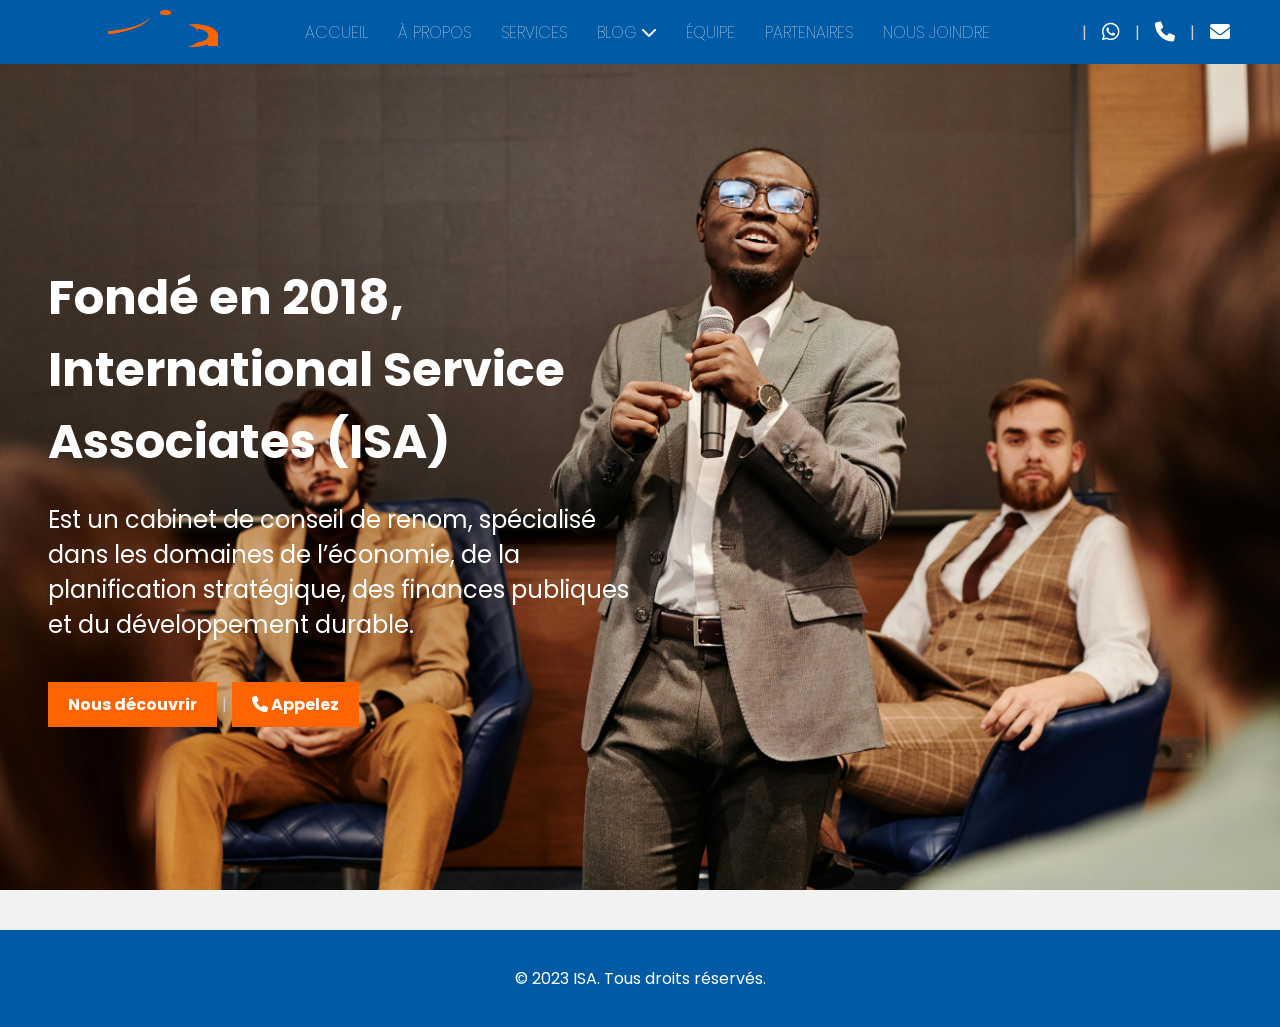
<file: projet/index.html>
<!DOCTYPE html>
<html lang="fr">
<head>
    <meta charset="UTF-8">
    <meta name="viewport" content="width=device-width, initial-scale=1.0">
    <title>Accueil - ISA</title>
    <link rel="stylesheet" href="styles.css">
    <link rel="stylesheet" href="https://cdnjs.cloudflare.com/ajax/libs/font-awesome/6.0.0-beta3/css/all.min.css">
    <link href="https://fonts.googleapis.com/css2?family=Poppins:wght@100;400;700&display=swap" rel="stylesheet">
</head>
<body>
    <header>
        <nav>
            <div class="logo">
                <a href="index.html"><img src="images/logo.png" alt="Logo ISA" width="178" height="37"></a>
            </div>
            <div class="menu-toggle" id="mobile-menu">
                <span></span>
                <span></span>
                <span></span>
            </div>
            <ul class="nav-list">
                <li><a href="index.html">Accueil</a></li>
                <li><a href="about.html">À Propos</a></li>
                <li><a href="services.html">Services</a></li>
                <li class="dropdown">
                    <a href="#">Blog <i class="fas fa-chevron-down"></i></a>
                    <ul class="dropdown-menu">
                        <li><a href="#">Les Articles</a></li>
                    </ul>
                </li>
                <li><a href="team.html">Équipe</a></li>
                <li><a href="partners.html">Partenaires</a></li>
                <li><a href="contact.html">Nous Joindre</a></li>
            </ul>
            <div class="nav-icons">
                <span class="separator">|</span>
                <a href="https://wa.me/+221765888687"><i class="fab fa-whatsapp"></i></a>
                <span class="separator">|</span>
                <a href="tel:+221338259886"><i class="fas fa-phone"></i></a>
                <span class="separator">|</span>
                <a href="mailto:isacab.services@gmail.com"><i class="fas fa-envelope"></i></a>
            </div>
        </nav>
    </header>

    <section class="parallax">
        <div class="slides">
            <div class="slide active" style="background-image: url('images/slide1.jpg');">
                <div class="slide-content">
                    <h1>Fondé en 2018,<br>International Service Associates (ISA)</h1>
                    <h3>Est un cabinet de conseil de renom, spécialisé dans les domaines de l’économie, de la planification stratégique, des finances publiques et du développement durable.</h3>
                    <div class="buttons">
                        <a href="services.html" class="btn">Nous découvrir</a>
                        <span class="separator">|</span>
                        <a href="tel:+221765888687" class="btn"><i class="fas fa-phone"></i> Appelez</a>
                    </div>
                </div>
            </div>
            <div class="slide" style="background-image: url('images/slide2.jpg');">
                <div class="slide-content">
                    <h1>Fondé en 2018,<br>International Service Associates (ISA)</h1>
                    <h3>Notre mission est d’accompagner ces nations dans l’amélioration de leur performance économique et dans la réalisation de leurs objectifs de développement durable, en proposant des solutions innovantes et adaptées à leurs contextes spécifiques.</h3>
                    <div class="buttons">
                        <a href="services.html" class="btn">Nous découvrir</a>
                        <span class="separator">|</span>
                        <a href="tel:+221765888687" class="btn"><i class="fas fa-phone"></i> Appelez</a>
                    </div>
                </div>
            </div>
            <div class="slide" style="background-image: url('images/slide3.jpg');">
                <div class="slide-content">
                    <h1>Fondé en 2018,<br>International Service Associates (ISA)</h1>
                    <h3>Notre équipe combine une solide expérience académique et professionnelle, avec une connaissance approfondie des enjeux des pays en développement.</h3>
                    <div class="buttons">
                        <a href="services.html" class="btn">Nous découvrir</a>
                        <span class="separator">|</span>
                        <a href="tel:+221765888687" class="btn"><i class="fas fa-phone"></i> Appelez</a>
                    </div>
                </div>
            </div>
        </div>
    </section>

    <footer>
        <p>&copy; 2023 ISA. Tous droits réservés.</p>
    </footer>

    <script src="scripts.js"></script>
</body>
</html>
</file>
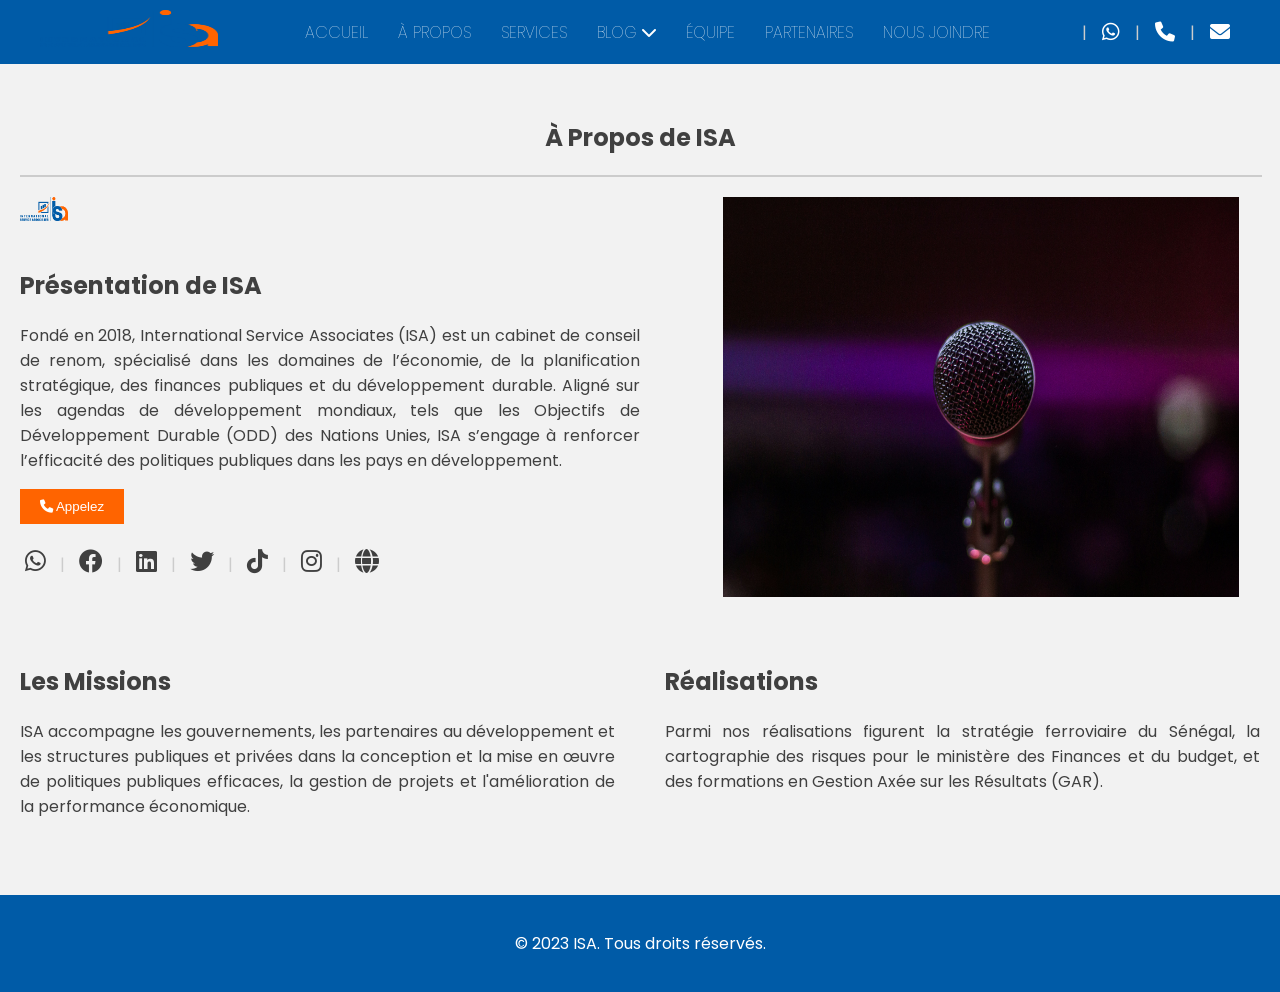
<file: projet/about.html>
<!DOCTYPE html>
<html lang="fr">
<head>
    <meta charset="UTF-8">
    <meta name="viewport" content="width=device-width, initial-scale=1.0">
    <title>À Propos - ISA</title>
    <link rel="stylesheet" href="styles.css">
    <link rel="stylesheet" href="https://cdnjs.cloudflare.com/ajax/libs/font-awesome/6.0.0-beta3/css/all.min.css">
    <link href="https://fonts.googleapis.com/css2?family=Poppins:wght@100;400;700&display=swap" rel="stylesheet">
</head>
<body>
    <!-- Header avec menu fixe -->
    <header>
        <nav>
            <!-- Logo -->
            <div class="logo">
                <a href="index.html"><img src="images/logo.png" alt="Logo ISA" width="178" height="37"></a>
            </div>

            <!-- Menu Hamburger pour mobile -->
            <div class="menu-toggle" id="mobile-menu">
                <span></span>
                <span></span>
                <span></span>
            </div>

            <!-- Menu principal -->
            <ul class="nav-list">
                <li><a href="index.html">Accueil</a></li>
                <li><a href="about.html">À Propos</a></li>
                <li><a href="services.html">Services</a></li>
                <li class="dropdown">
                    <a href="#">Blog <i class="fas fa-chevron-down"></i></a>
                    <ul class="dropdown-menu">
                        <li><a href="#">Les Articles</a></li>
                    </ul>
                </li>
                <li><a href="team.html">Équipe</a></li>
                <li><a href="partners.html">Partenaires</a></li>
                <li><a href="contact.html">Nous Joindre</a></li>
            </ul>

            <!-- Icônes de contact -->
            <div class="nav-icons">
                <span class="separator">|</span>
                <a href="https://wa.me/+221765888687" target="_blank"><i class="fab fa-whatsapp"></i></a>
                <span class="separator">|</span>
                <a href="tel:+221338259886"><i class="fas fa-phone"></i></a>
                <span class="separator">|</span>
                <a href="mailto:isacab.services@gmail.com"><i class="fas fa-envelope"></i></a>
            </div>
        </nav>
    </header>

    <!-- Section À Propos -->
    <section class="about-section">
        <h1>À Propos de ISA</h1>
        <hr class="title-line">

        <div class="about-content">
            <!-- Partie gauche : Présentation -->
            <div class="about-left">
                <img src="images/logo.png" alt="Logo ISA" class="logo">
                <h2>Présentation de ISA</h2>
                <p class="justified">
                    Fondé en 2018, International Service Associates (ISA) est un cabinet de conseil de renom, spécialisé dans les domaines de l’économie, de la planification stratégique, des finances publiques et du développement durable. Aligné sur les agendas de développement mondiaux, tels que les Objectifs de Développement Durable (ODD) des Nations Unies, ISA s’engage à renforcer l’efficacité des politiques publiques dans les pays en développement.
                </p>
                <button class="call-button" onclick="window.location.href='tel:+221765888687'">
                    <i class="fas fa-phone"></i> Appelez
                </button>
                <div class="social-icons">
                    <a href="https://wa.me/+221765888687"><i class="fab fa-whatsapp"></i></a>
                    <span class="separator">|</span>
                    <a href="https://facebook.com"><i class="fab fa-facebook"></i></a>
                    <span class="separator">|</span>
                    <a href="https://linkedin.com"><i class="fab fa-linkedin"></i></a>
                    <span class="separator">|</span>
                    <a href="https://twitter.com"><i class="fab fa-twitter"></i></a>
                    <span class="separator">|</span>
                    <a href="https://tiktok.com"><i class="fab fa-tiktok"></i></a>
                    <span class="separator">|</span>
                    <a href="https://instagram.com"><i class="fab fa-instagram"></i></a>
                    <span class="separator">|</span>
                    <a href="https://isacab.services"><i class="fas fa-globe"></i></a>
                </div>
            </div>

            <!-- Partie droite : Image -->
            <div class="about-right">
                <img src="images/about-image.jpg" alt="Image ISA" class="about-image">
            </div>
        </div>

        <!-- Missions et Réalisations -->
        <div class="missions-achievements">
            <div class="missions">
                <h2>Les Missions</h2>
                <p class="justified">
                    ISA accompagne les gouvernements, les partenaires au développement et les structures publiques et privées dans la conception et la mise en œuvre de politiques publiques efficaces, la gestion de projets et l'amélioration de la performance économique.
                </p>
            </div>
            <div class="achievements">
                <h2>Réalisations</h2>
                <p class="justified">
                    Parmi nos réalisations figurent la stratégie ferroviaire du Sénégal, la cartographie des risques pour le ministère des Finances et du budget, et des formations en Gestion Axée sur les Résultats (GAR).
                </p>
            </div>
        </div>
    </section>

    <!-- Footer -->
    <footer>
        <p>&copy; 2023 ISA. Tous droits réservés.</p>
    </footer>

    <!-- Scripts JavaScript -->
    <script src="scripts.js"></script>
</body>
</html>
</file>
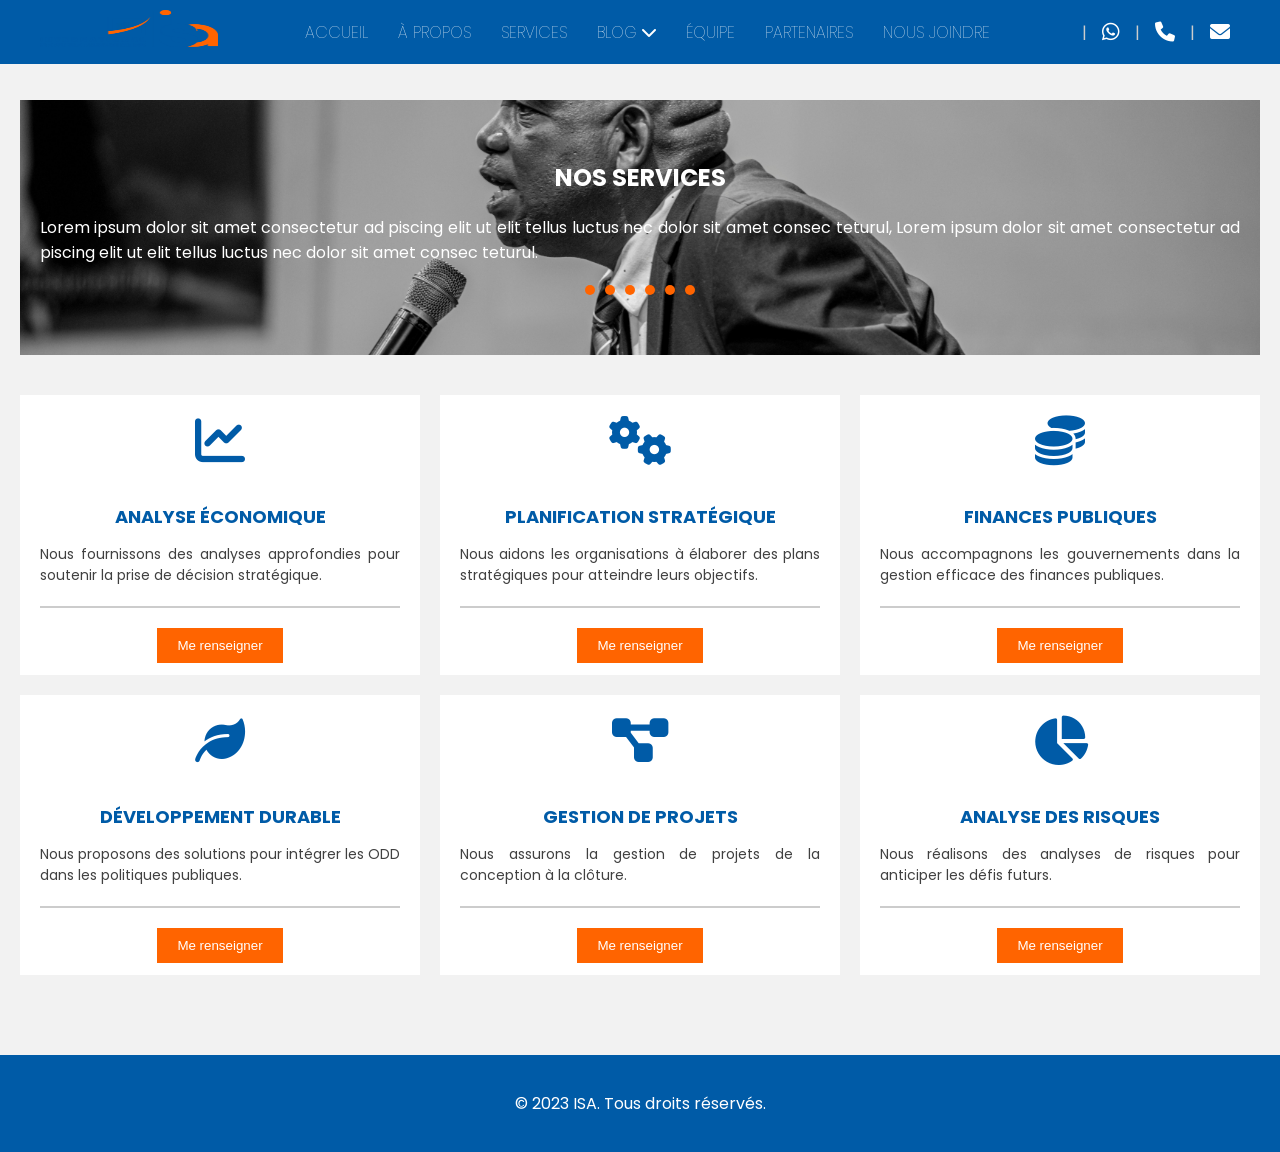
<file: projet/services.html>
<!DOCTYPE html>
<html lang="fr">
<head>
    <meta charset="UTF-8">
    <meta name="viewport" content="width=device-width, initial-scale=1.0">
    <title>Services - ISA</title>
    <link rel="stylesheet" href="styles.css">
    <link rel="stylesheet" href="https://cdnjs.cloudflare.com/ajax/libs/font-awesome/6.0.0-beta3/css/all.min.css">
    <link href="https://fonts.googleapis.com/css2?family=Poppins:wght@100;400;700&display=swap" rel="stylesheet">
</head>
<body>
    <!-- Header avec menu fixe -->
    <header>
        <nav>
            <!-- Logo -->
            <div class="logo">
                <a href="index.html"><img src="images/logo.png" alt="Logo ISA" width="178" height="37"></a>
            </div>

            <!-- Menu Hamburger pour mobile -->
            <div class="menu-toggle" id="mobile-menu">
                <span></span>
                <span></span>
                <span></span>
            </div>

            <!-- Menu principal -->
            <ul class="nav-list">
                <li><a href="index.html">Accueil</a></li>
                <li><a href="about.html">À Propos</a></li>
                <li><a href="services.html">Services</a></li>
                <li class="dropdown">
                    <a href="#">Blog <i class="fas fa-chevron-down"></i></a>
                    <ul class="dropdown-menu">
                        <li><a href="#">Les Articles</a></li>
                    </ul>
                </li>
                <li><a href="team.html">Équipe</a></li>
                <li><a href="partners.html">Partenaires</a></li>
                <li><a href="contact.html">Nous Joindre</a></li>
            </ul>

            <!-- Icônes de contact -->
            <div class="nav-icons">
                <span class="separator">|</span>
                <a href="https://wa.me/+221765888687" target="_blank"><i class="fab fa-whatsapp"></i></a>
                <span class="separator">|</span>
                <a href="tel:+221338259886"><i class="fas fa-phone"></i></a>
                <span class="separator">|</span>
                <a href="mailto:isacab.services@gmail.com"><i class="fas fa-envelope"></i></a>
            </div>
        </nav>
    </header>

    <!-- Section Services -->
    <section class="services-section">
        <div class="services-header">
            <h1>NOS SERVICES</h1>
            <p class="justified">
                Lorem ipsum dolor sit amet consectetur ad piscing elit ut elit tellus luctus nec dolor sit amet consec teturul, Lorem ipsum dolor sit amet consectetur ad piscing elit ut elit tellus luctus nec dolor sit amet consec teturul.
            </p>
            <div class="dots">
                <span></span>
                <span></span>
                <span></span>
                <span></span>
                <span></span>
                <span></span>
            </div>
        </div>

        <div class="service-cards">
            <!-- Carte 1 -->
            <div class="card">
                <i class="fas fa-chart-line service-icon"></i>
                <h3>ANALYSE ÉCONOMIQUE</h3>
                <p class="justified">
                    Nous fournissons des analyses approfondies pour soutenir la prise de décision stratégique.
                </p>
                <hr>
                <button class="info-button">Me renseigner</button>
            </div>

            <!-- Carte 2 -->
            <div class="card">
                <i class="fas fa-cogs service-icon"></i>
                <h3>PLANIFICATION STRATÉGIQUE</h3>
                <p class="justified">
                    Nous aidons les organisations à élaborer des plans stratégiques pour atteindre leurs objectifs.
                </p>
                <hr>
                <button class="info-button">Me renseigner</button>
            </div>

            <!-- Carte 3 -->
            <div class="card">
                <i class="fas fa-coins service-icon"></i>
                <h3>FINANCES PUBLIQUES</h3>
                <p class="justified">
                    Nous accompagnons les gouvernements dans la gestion efficace des finances publiques.
                </p>
                <hr>
                <button class="info-button">Me renseigner</button>
            </div>

            <!-- Carte 4 -->
            <div class="card">
                <i class="fas fa-leaf service-icon"></i>
                <h3>DÉVELOPPEMENT DURABLE</h3>
                <p class="justified">
                    Nous proposons des solutions pour intégrer les ODD dans les politiques publiques.
                </p>
                <hr>
                <button class="info-button">Me renseigner</button>
            </div>

            <!-- Carte 5 -->
            <div class="card">
                <i class="fas fa-project-diagram service-icon"></i>
                <h3>GESTION DE PROJETS</h3>
                <p class="justified">
                    Nous assurons la gestion de projets de la conception à la clôture.
                </p>
                <hr>
                <button class="info-button">Me renseigner</button>
            </div>

            <!-- Carte 6 -->
            <div class="card">
                <i class="fas fa-chart-pie service-icon"></i>
                <h3>ANALYSE DES RISQUES</h3>
                <p class="justified">
                    Nous réalisons des analyses de risques pour anticiper les défis futurs.
                </p>
                <hr>
                <button class="info-button">Me renseigner</button>
            </div>
        </div>
    </section>

    <!-- Footer -->
    <footer>
        <p>&copy; 2023 ISA. Tous droits réservés.</p>
    </footer>

    <!-- Scripts JavaScript -->
    <script src="scripts.js"></script>
</body>
</html>
</file>
<file: projet/styles.css>
/* General Styles */
body {
    font-family: 'Poppins', sans-serif;
    margin: 0;
    padding: 0;
    background-color: #F2F2F2;
    color: #404040;
}

header {
    background-color: #005BA7;
    padding: 10px 0;
    position: fixed;
    width: 100%;
    top: 0;
    z-index: 1000;
}

nav {
    display: flex;
    justify-content: space-between;
    align-items: center;
    max-width: 1200px;
    margin: 0 auto;
    padding: 0 20px;
}

.logo img {
    height: 37px;
}

.nav-list {
    list-style: none;
    display: flex;
    margin: 0;
    padding: 0;
}

.nav-list li {
    margin: 0 15px;
    position: relative;
}

.nav-list li a {
    color: white;
    text-decoration: none;
    text-transform: uppercase;
    font-weight: 100;
    transition: all 0.3s ease;
}

.nav-list li a:hover {
    font-weight: 700;
    color: #FF6400;
    letter-spacing: 1px;
}

.dropdown-menu {
    display: none;
    position: absolute;
    top: 100%;
    left: 0;
    background-color: #005BA7;
    list-style: none;
    padding: 10px;
    margin: 0;
}

.dropdown:hover .dropdown-menu {
    display: block;
}

.nav-icons {
    display: flex;
    align-items: center;
}

.nav-icons a {
    color: white;
    margin: 0 10px;
    font-size: 20px;
    transition: all 0.3s ease;
}

.nav-icons a:hover {
    color: #FF6400;
    transform: scale(1.1);
}

.separator {
    color: white;
    margin: 0 5px;
}

.menu-toggle {
    display: none;
    flex-direction: column;
    cursor: pointer;
}

.menu-toggle span {
    height: 3px;
    width: 25px;
    background-color: white;
    margin: 4px 0;
    transition: all 0.3s ease;
}

/* Parallax Section */
.parallax {
    height: 830px;
    background-size: cover;
    background-position: center;
    position: relative;
    overflow: hidden;
    margin-top: 60px;
}

.slides {
    display: flex;
    width: 300%;
    height: 100%;
    transition: transform 0.6s ease-in-out;
}

.slide {
    width: 100%;
    height: 100%;
    background-size: cover;
    background-position: center;
    display: flex;
    align-items: center;
    justify-content: flex-start;
    padding-left: 48px;
}

.slide-content {
    color: white;
    max-width: 600px;
    animation: slideIn 1s ease-in-out;
}

.slide-content h1 {
    font-size: 48px;
    font-weight: 700;
    margin-bottom: 20px;
}

.slide-content h3 {
    font-size: 24px;
    font-weight: 400;
    margin-bottom: 40px;
}

.buttons {
    display: flex;
    align-items: center;
}

.btn {
    background-color: #FF6400;
    color: white;
    padding: 10px 20px;
    text-decoration: none;
    font-weight: 700;
    transition: all 0.3s ease;
}

.btn:hover {
    background-color: #005BA7;
    transform: scale(1.05);
}

/* Footer */
footer {
    background-color: #005BA7;
    color: white;
    text-align: center;
    padding: 20px 0;
    margin-top: 40px;
}

/* Responsive Design */
@media (max-width: 768px) {
    .nav-list {
        display: none;
        flex-direction: column;
        width: 100%;
        background-color: #005BA7;
    }

    .nav-list.active {
        display: flex;
    }

    .menu-toggle {
        display: flex;
    }

    .nav-icons {
        display: none;
    }
}
/* Section À Propos */
.about-section {
    padding: 20px;
    text-align: center;
    margin-top: 80px;
}

.title-line {
    width: 100%;
    border: 1px solid #ccc;
    margin: 20px 0;
}

.about-content {
    display: flex;
    justify-content: space-between;
    align-items: flex-start;
    margin-top: 20px;
}

.about-left {
    width: 50%;
    text-align: left;
}

.about-right {
    width: 45%;
}

.about-left .logo {
    width: 48px;
    height: 24px;
    margin-bottom: 20px;
}

.about-image {
    width: 516px;
    height: 400px;
    transition: transform 0.3s ease;
}

.about-image:hover {
    transform: scale(1.05);
}

.call-button {
    background-color: #FF6400;
    color: white;
    border: none;
    padding: 10px 20px;
    cursor: pointer;
    transition: background-color 0.3s ease, transform 0.3s ease;
}

.call-button:hover {
    background-color: #005BA7;
    transform: scale(1.05);
}

.social-icons {
    margin-top: 20px;
}

.social-icons a {
    margin: 0 5px;
    color: #404040;
    font-size: 24px;
    transition: color 0.3s ease, transform 0.3s ease;
}

.social-icons a:hover {
    color: #FF6400;
    transform: scale(1.1);
}

.separator {
    color: #ccc;
    margin: 0 5px;
}

.missions-achievements {
    display: flex;
    justify-content: space-between;
    margin-top: 40px;
}

.missions, .achievements {
    width: 48%;
    text-align: left;
}

.justified {
    text-align: justify;
}
/* Section Services */
.services-section {
    padding: 20px;
    text-align: center;
    margin-top: 80px;
}

.services-header {
    background-image: url('images/services-bg.jpg');
    background-size: cover;
    background-position: center;
    color: white;
    padding: 40px 20px;
}

.services-header h1 {
    font-size: 24px;
    font-weight: 700;
    margin-bottom: 20px;
}

.services-header p {
    font-size: 16px;
    font-weight: 400;
    margin-bottom: 20px;
}

.dots {
    display: flex;
    justify-content: center;
    margin: 20px 0;
}

.dots span {
    width: 10px;
    height: 10px;
    background-color: #FF6400;
    margin: 0 5px;
    border-radius: 50%;
}

.service-cards {
    display: flex;
    flex-wrap: wrap;
    justify-content: space-between;
    margin-top: 40px;
}

.card {
    width: 360px;
    height: 240px;
    background-color: white;
    padding: 20px;
    margin-bottom: 20px;
    transition: transform 0.3s ease;
}

.card:hover {
    transform: scale(1.05);
}

.service-icon {
    font-size: 50px;
    color: #005BA7;
    margin-bottom: 20px;
}

.card h3 {
    font-size: 18px;
    font-weight: 700;
    color: #005BA7;
    margin-bottom: 10px;
    transition: color 0.3s ease, letter-spacing 0.3s ease;
}

.card:hover h3 {
    color: #FF6400;
    letter-spacing: 1px;
}

.card p {
    font-size: 14px;
    font-weight: 400;
    margin-bottom: 20px;
}

.card hr {
    border: 1px solid #ccc;
    margin-bottom: 20px;
}

.info-button {
    background-color: #FF6400;
    color: white;
    border: none;
    padding: 10px 20px;
    cursor: pointer;
    transition: background-color 0.3s ease, transform 0.3s ease;
}

.info-button:hover {
    background-color: #005BA7;
    transform: scale(1.05);
}
</file>
